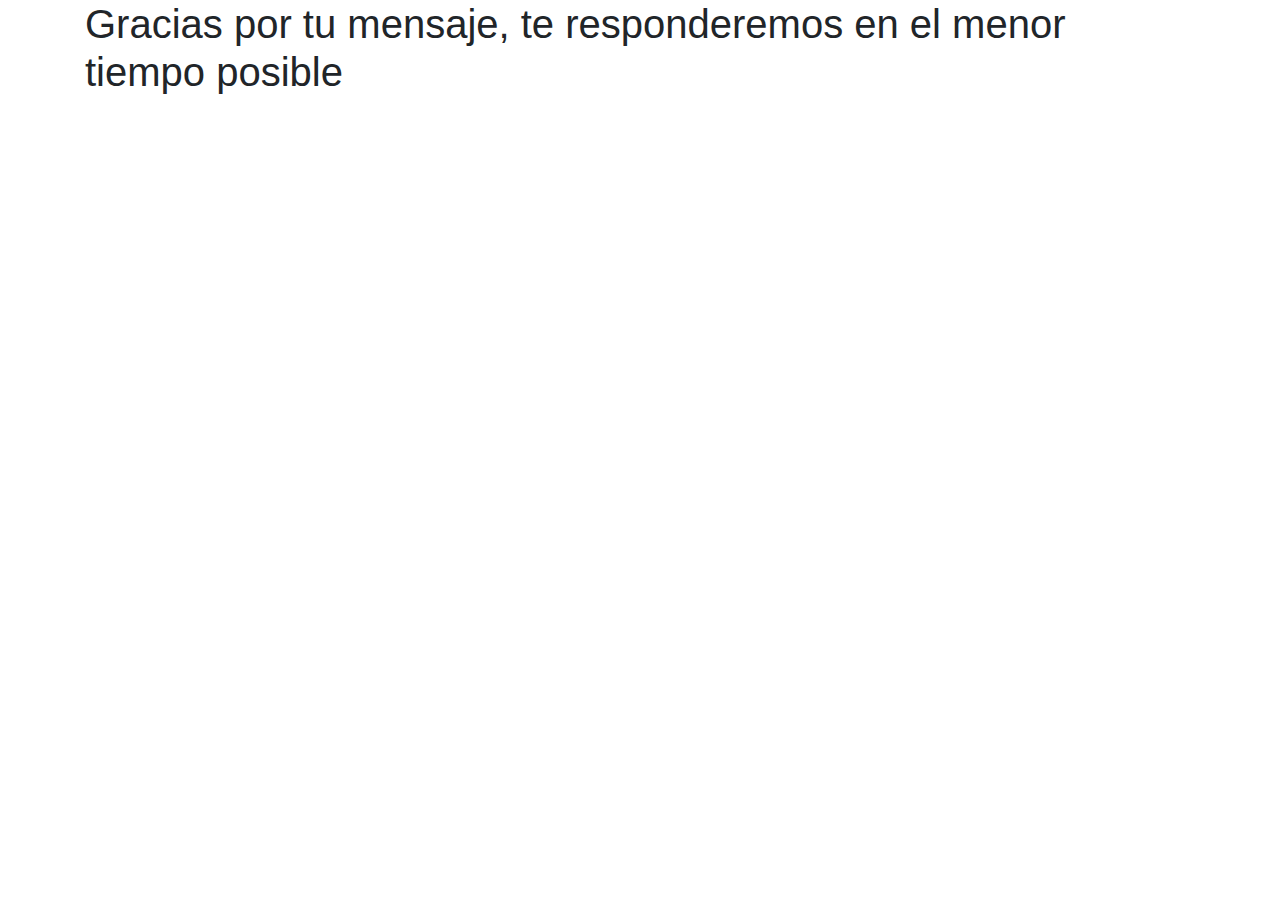
<file: confirma.html>
﻿<!doctype html>
<html lang="en">
  <head>
    <!-- Required meta tags -->
    <meta charset="utf-8">
    <meta name="viewport" content="width=device-width, initial-scale=1, shrink-to-fit=no">

    <!-- Bootstrap CSS -->
    <link rel="stylesheet" href="https://stackpath.bootstrapcdn.com/bootstrap/4.3.1/css/bootstrap.min.css" integrity="sha384-ggOyR0iXCbMQv3Xipma34MD+dH/1fQ784/j6cY/iJTQUOhcWr7x9JvoRxT2MZw1T" crossorigin="anonymous">

    <title>Formulario de contacto</title>
  </head>
  <body>
    <div class="container">
    <h1>Gracias por tu mensaje, te responderemos en el menor tiempo posible</h1>
    
    </div>

    <!-- Optional JavaScript -->
    <!-- jQuery first, then Popper.js, then Bootstrap JS -->
    <script src="https://code.jquery.com/jquery-3.3.1.slim.min.js" integrity="sha384-q8i/X+965DzO0rT7abK41JStQIAqVgRVzpbzo5smXKp4YfRvH+8abtTE1Pi6jizo" crossorigin="anonymous"></script>
    <script src="https://cdnjs.cloudflare.com/ajax/libs/popper.js/1.14.7/umd/popper.min.js" integrity="sha384-UO2eT0CpHqdSJQ6hJty5KVphtPhzWj9WO1clHTMGa3JDZwrnQq4sF86dIHNDz0W1" crossorigin="anonymous"></script>
    <script src="https://stackpath.bootstrapcdn.com/bootstrap/4.3.1/js/bootstrap.min.js" integrity="sha384-JjSmVgyd0p3pXB1rRibZUAYoIIy6OrQ6VrjIEaFf/nJGzIxFDsf4x0xIM+B07jRM" crossorigin="anonymous"></script>
  </body>
</html>
</file>
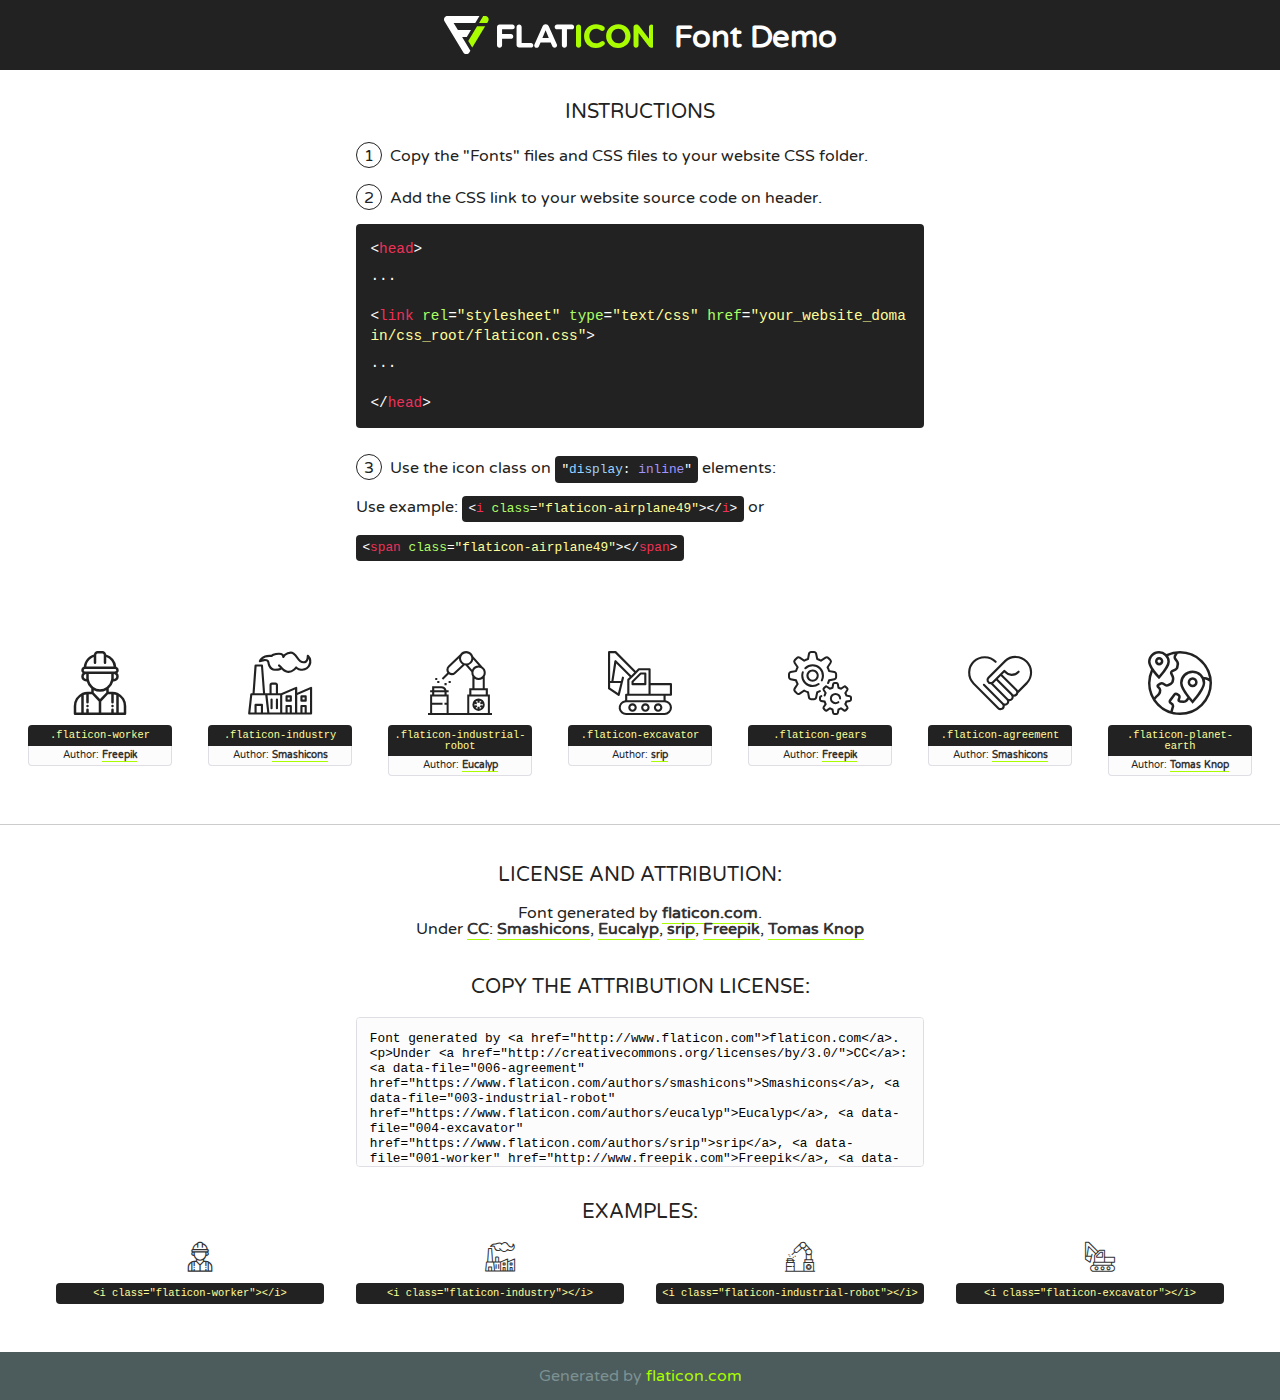
<file: fonts/flaticon-2/font/flaticon.html>
<!DOCTYPE html>
<!--
  Flaticon icon font: Flaticon
  Creation date: 24/09/2018 04:43
-->
<html>
<!DOCTYPE html>
<html>

<head>
    <title>Flaticon WebFont</title>
    <link href="http://fonts.googleapis.com/css?family=Varela+Round" rel="stylesheet" type="text/css" />
    <link rel="stylesheet" type="text/css" href="flaticon.css">
    <meta charset="UTF-8">
    <style>
    html, body, div, span, applet, object, iframe,
    h1, h2, h3, h4, h5, h6, p, blockquote, pre,
    a, abbr, acronym, address, big, cite, code,
    del, dfn, em, img, ins, kbd, q, s, samp,
    small, strike, strong, sub, sup, tt, var,
    b, u, i, center,
    dl, dt, dd, ol, ul, li,
    fieldset, form, label, legend,
    table, caption, tbody, tfoot, thead, tr, th, td,
    article, aside, canvas, details, embed, 
    figure, figcaption, footer, header, hgroup, 
    menu, nav, output, ruby, section, summary,
    time, mark, audio, video {
        margin: 0;
        padding: 0;
        border: 0;
        font-size: 100%;
        font: inherit;
        vertical-align: baseline;
    }
    /* HTML5 display-role reset for older browsers */
    article, aside, details, figcaption, figure, 
    footer, header, hgroup, menu, nav, section {
        display: block;
    }
    body {
        line-height: 1;
    }
    ol, ul {
        list-style: none;
    }
    blockquote, q {
        quotes: none;
    }
    blockquote:before, blockquote:after,
    q:before, q:after {
        content: '';
        content: none;
    }
    table {
        border-collapse: collapse;
        border-spacing: 0;
    }
    body {
        font-family: 'Varela Round', Helvetica, Arial, sans-serif;
        font-size: 16px;
        color: #222;
    }
    a {
        color: #333;
        border-bottom: 1px solid #a9fd00;
        font-weight: bold;
        text-decoration: none;
    }
    * {
        -moz-box-sizing: border-box;
        -webkit-box-sizing: border-box;
        box-sizing: border-box;
        margin: 0;
        padding: 0;
    }
    [class^="flaticon-"]:before, [class*=" flaticon-"]:before, [class^="flaticon-"]:after, [class*=" flaticon-"]:after {
        font-family: Flaticon;
        font-size: 30px;
        font-style: normal;
        margin-left: 20px;
        color: #333;
    }
    .wrapper {
        max-width: 600px;
        margin: auto;
        padding: 0 1em;
    }
    .title {
        font-size: 1.25em;
        text-align: center;
        margin-bottom: 1em;
        text-transform: uppercase;
    }
    header {
        text-align: center;
        background-color: #222;
        color: #fff;
        padding: 1em;
    }
    header .logo {
        width: 210px;
        height: 38px;
        display: inline-block;
        vertical-align: middle;
        margin-right: 1em;
        border: none;
    }
    header strong {
        font-size: 1.95em;
        font-weight: bold;
        vertical-align: middle;
        margin-top: 5px;
        display: inline-block;
    }
    .demo {
        margin: 2em auto;
        line-height: 1.25em;
    }
    .demo ul li {
        margin-bottom: 1em;
    }
    .demo ul li .num {
        color: #222;
        border-radius: 20px;
        display: inline-block;
        width: 26px;
        padding: 3px;
        height: 26px;
        text-align: center;
        margin-right: 0.5em;
        border: 1px solid #222;
    }
    .demo ul li code {
        background-color: #222;
        border-radius: 4px;
        padding: 0.25em 0.5em;
        display: inline-block;
        color: #fff;
        font-family: Consolas,Monaco,Lucida Console,Liberation Mono,DejaVu Sans Mono,Bitstream Vera Sans Mono,Courier New, monospace;
        font-weight: lighter;
        margin-top: 1em;
        font-size: 0.8em;
        word-break: break-all;
    }
    .demo ul li code.big {
        padding: 1em;
        font-size: 0.9em;
    }
    .demo ul li code .red {
        color: #EF3159;
    }
    .demo ul li code .green {
        color: #ACFF65;
    }
    .demo ul li code .yellow {
        color: #FFFF99;
    }
    .demo ul li code .blue {
        color: #99D3FF;
    }
    .demo ul li code .purple {
        color: #A295FF;
    }
    .demo ul li code .dots {
        margin-top: 0.5em;
        display: block;
    }
    #glyphs {
        border-bottom: 1px solid #ccc;
        padding: 2em 0;
        text-align: center;
    }
    .glyph {
        display: inline-block;
        width: 9em;
        margin: 1em;
        text-align: center;
        vertical-align: top;
        background: #FFF;
    }
    .glyph .glyph-icon {
        padding: 10px;
        display: block;
        font-family:"Flaticon";
        font-size: 64px;
        line-height: 1;
    }
    .glyph .glyph-icon:before {
        font-size: 64px;
        color: #222;
        margin-left: 0;
    }
    .class-name {
        font-size: 0.65em;
        background-color: #222;
        color: #fff;
        border-radius: 4px 4px 0 0;
        padding: 0.5em;
        color: #FFFF99;
        font-family: Consolas,Monaco,Lucida Console,Liberation Mono,DejaVu Sans Mono,Bitstream Vera Sans Mono,Courier New, monospace;
    }
    .author-name {
        font-size: 0.6em;
        background-color: #fcfcfd;
        border: 1px solid #DEDEE4;
        border-top: 0;
        border-radius: 0 0 4px 4px;
        padding: 0.5em;
    }
    .class-name:last-child {
        font-size: 10px;
        color:#888;
    }
    .class-name:last-child a {
        font-size: 10px;
        color:#555;
    }
    .class-name:last-child a:hover {
        color:#a9fd00;
    }
    .glyph > input {
        display: block;
        width: 100px;
        margin: 5px auto;
        text-align: center;
        font-size: 12px;
        cursor: text;
    }
    .glyph > input.icon-input {
        font-family:"Flaticon";
        font-size: 16px;
        margin-bottom: 10px;
    }
    .attribution .title {
        margin-top: 2em;
    }
    .attribution textarea {
        background-color: #fcfcfd;
        padding: 1em;
        border: none;
        box-shadow: none;
        border: 1px solid #DEDEE4;
        border-radius: 4px;
        resize: none;
        width: 100%;
        height: 150px;
        font-size: 0.8em;
        font-family: Consolas,Monaco,Lucida Console,Liberation Mono,DejaVu Sans Mono,Bitstream Vera Sans Mono,Courier New, monospace;
        -webkit-appearance: none;
    }
    .iconsuse {
        margin: 2em auto;
        text-align: center;
        max-width: 1200px;
    }
    .iconsuse:after {
        content: '';
        display: table;
        clear: both;
    }
    .iconsuse .image {
        float: left;
        width: 25%;
        padding: 0 1em;
    }
    .iconsuse .image p {
        margin-bottom: 1em;
    }
    .iconsuse .image span {
        display: block;
        font-size: 0.65em;
        background-color: #222;
        color: #fff;
        border-radius: 4px;
        padding: 0.5em;
        color: #FFFF99;
        margin-top: 1em;
        font-family: Consolas,Monaco,Lucida Console,Liberation Mono,DejaVu Sans Mono,Bitstream Vera Sans Mono,Courier New, monospace;
    }
    #footer {
        text-align: center;
        background-color: #4C5B5C;
        color: #7c9192;
        padding: 1em;
    }
    #footer a {
        border: none;
        color: #a9fd00;
        font-weight: normal;
    }
    @media (max-width: 960px) {
        .iconsuse .image {
            width: 50%;
        }
    }
    @media (max-width: 560px) {
        .iconsuse .image {
            width: 100%;
        }
    }
    </style>
</head>

<body class="characters-off">

    <header>
        <a href="http://www.flaticon.com" target="_blank" class="logo">
            <svg version="1.1" xmlns="http://www.w3.org/2000/svg" xmlns:xlink="http://www.w3.org/1999/xlink" xmlns:a="http://ns.adobe.com/AdobeSVGViewerExtensions/3.0/" viewBox="0 0 560.875 102.036" enable-background="new 0 0 560.875 102.036" xml:space="preserve">
                <defs>
                </defs>
                <g>
                    <g class="letters">
                        <path fill="#ffffff" d="M141.596,29.675c0-3.777,2.985-6.767,6.764-6.767h34.438c3.426,0,6.15,2.728,6.15,6.15
                        c0,3.43-2.724,6.149-6.15,6.149h-27.674v13.091h23.719c3.429,0,6.151,2.724,6.151,6.15c0,3.43-2.723,6.149-6.151,6.149h-23.719
                        v17.574c0,3.773-2.986,6.761-6.764,6.761c-3.779,0-6.764-2.989-6.764-6.761V29.675z"></path>
                        <path fill="#ffffff" d="M193.844,29.149c0-3.781,2.985-6.767,6.764-6.767c3.776,0,6.763,2.985,6.763,6.767v42.957h25.039
                        c3.426,0,6.149,2.726,6.149,6.153c0,3.425-2.723,6.15-6.149,6.15h-31.802c-3.779,0-6.764-2.986-6.764-6.768V29.149z"></path>
                        <path fill="#ffffff" d="M241.891,75.71l21.438-48.407c1.492-3.341,4.215-5.357,7.906-5.357h0.792
                        c3.686,0,6.323,2.017,7.815,5.357l21.439,48.407c0.436,0.967,0.701,1.845,0.701,2.723c0,3.602-2.809,6.501-6.414,6.501
                        c-3.161,0-5.269-1.845-6.499-4.655l-4.132-9.661h-27.059l-4.301,10.102c-1.144,2.631-3.426,4.214-6.237,4.214
                        c-3.517,0-6.24-2.81-6.24-6.325C241.1,77.64,241.451,76.677,241.891,75.71z M279.932,58.666l-8.521-20.297l-8.526,20.297H279.932
                        z"></path>
                        <path fill="#ffffff" d="M314.864,35.387H301.86c-3.429,0-6.239-2.813-6.239-6.238c0-3.429,2.811-6.24,6.239-6.24h39.533
                        c3.426,0,6.237,2.811,6.237,6.24c0,3.425-2.811,6.238-6.237,6.238h-13.001v42.785c0,3.773-2.99,6.761-6.764,6.761
                        c-3.779,0-6.764-2.989-6.764-6.761V35.387z"></path>
                        <path fill="#A9FD00" d="M352.615,29.149c0-3.781,2.985-6.767,6.767-6.767c3.774,0,6.761,2.985,6.761,6.767v49.024
                        c0,3.773-2.987,6.761-6.761,6.761c-3.781,0-6.767-2.989-6.767-6.761V29.149z"></path>
                        <path fill="#A9FD00" d="M374.132,53.836v-0.179c0-17.481,13.178-31.801,32.065-31.801c9.22,0,15.459,2.458,20.557,6.238
                        c1.402,1.054,2.637,2.985,2.637,5.357c0,3.692-2.985,6.59-6.681,6.59c-1.845,0-3.071-0.702-4.044-1.319
                        c-3.776-2.813-7.729-4.393-12.562-4.393c-10.364,0-17.831,8.611-17.831,19.154v0.173c0,10.542,7.291,19.329,17.831,19.329
                        c5.715,0,9.492-1.756,13.359-4.834c1.049-0.874,2.458-1.491,4.039-1.491c3.429,0,6.325,2.813,6.325,6.236
                        c0,2.106-1.056,3.78-2.282,4.834c-5.539,4.834-12.036,7.733-21.878,7.733C387.572,85.464,374.132,71.493,374.132,53.836z"></path>
                        <path fill="#A9FD00" d="M433.009,53.836v-0.179c0-17.481,13.79-31.801,32.766-31.801c18.981,0,32.592,14.143,32.592,31.628v0.173
                        c0,17.483-13.785,31.807-32.769,31.807C446.625,85.464,433.009,71.32,433.009,53.836z M484.224,53.836v-0.179
                        c0-10.539-7.725-19.326-18.626-19.326c-10.893,0-18.449,8.611-18.449,19.154v0.173c0,10.542,7.73,19.329,18.626,19.329
                        C476.676,72.986,484.224,64.378,484.224,53.836z"></path>
                        <path fill="#A9FD00" d="M506.233,29.321c0-3.774,2.99-6.763,6.767-6.763h1.401c3.252,0,5.183,1.583,7.029,3.953l26.093,34.265
                        V29.059c0-3.692,2.99-6.677,6.681-6.677c3.683,0,6.671,2.985,6.671,6.677v48.934c0,3.78-2.987,6.765-6.764,6.765h-0.436
                        c-3.257,0-5.188-1.581-7.034-3.953l-27.056-35.492v32.944c0,3.687-2.985,6.676-6.678,6.676c-3.683,0-6.673-2.989-6.673-6.676
                        V29.321z"></path>
                    </g>
                    <g class="insignia">
                        <path fill="#ffffff" d="M48.372,56.137h12.517l11.156-18.537H37.186L25.688,18.539h57.825L94.668,0H9.271
                        C5.925,0,2.842,1.801,1.198,4.716c-1.644,2.907-1.593,6.482,0.134,9.343l50.38,83.501c1.678,2.781,4.689,4.476,7.938,4.476
                        c3.246,0,6.257-1.695,7.935-4.476l2.898-4.804L48.372,56.137z"></path>
                        <g class="i">
                            <path fill="#A9FD00" d="M93.575,18.539h0.031v0.004l21.652,0.004l2.705-4.488c1.727-2.861,1.778-6.436,0.133-9.343
                            C116.454,1.801,113.371,0,110.026,0h-5.294L93.575,18.539z"></path>
                            <polygon fill="#A9FD00" points="88.291,27.356 64.725,66.486 75.519,84.404 109.942,27.356"></polygon>
                        </g>
                    </g>
                </g>
            </svg>
        </a>
        <strong>Font Demo</strong>
    </header>


    <section class="demo wrapper">

        <p class="title">Instructions</p>

        <ul>
            <li>
                <span class="num">1</span>Copy the "Fonts" files and CSS files to your website CSS folder.
            </li>
            <li>
                <span class="num">2</span>Add the CSS link to your website source code on header.
                <code class="big">
                    &lt;<span class="red">head</span>&gt;
                    <br/><span class="dots">...</span>
                    <br/>&lt;<span class="red">link</span> <span class="green">rel</span>=<span class="yellow">"stylesheet"</span> <span class="green">type</span>=<span class="yellow">"text/css"</span> <span class="green">href</span>=<span class="yellow">"your_website_domain/css_root/flaticon.css"</span>&gt;
                    <br/><span class="dots">...</span>
                    <br/>&lt;/<span class="red">head</span>&gt;
                </code>
            </li>

            <li>
                <p>
                    <span class="num">3</span>Use the icon class on <code>"<span class="blue">display</span>:<span class="purple"> inline</span>"</code> elements:
                    <br />
                    Use example: <code>&lt;<span class="red">i</span> <span class="green">class</span>=<span class="yellow">&quot;flaticon-airplane49&quot;</span>&gt;&lt;/<span class="red">i</span>&gt;</code> or <code>&lt;<span class="red">span</span> <span class="green">class</span>=<span class="yellow">&quot;flaticon-airplane49&quot;</span>&gt;&lt;/<span class="red">span</span>&gt;</code>
            </li>
        </ul>

    </section>




   <section id="glyphs">          
    
      
        <div class="glyph"><div class="glyph-icon flaticon-worker"></div>
            <div class="class-name">.flaticon-worker</div>
            <div class="author-name">Author: <a data-file="001-worker" href="http://www.freepik.com">Freepik</a> </div> 
        </div>        
        
        <div class="glyph"><div class="glyph-icon flaticon-industry"></div>
            <div class="class-name">.flaticon-industry</div>
            <div class="author-name">Author: <a data-file="002-industry" href="https://www.flaticon.com/authors/smashicons">Smashicons</a> </div> 
        </div>        
        
        <div class="glyph"><div class="glyph-icon flaticon-industrial-robot"></div>
            <div class="class-name">.flaticon-industrial-robot</div>
            <div class="author-name">Author: <a data-file="003-industrial-robot" href="https://www.flaticon.com/authors/eucalyp">Eucalyp</a> </div> 
        </div>        
        
        <div class="glyph"><div class="glyph-icon flaticon-excavator"></div>
            <div class="class-name">.flaticon-excavator</div>
            <div class="author-name">Author: <a data-file="004-excavator" href="https://www.flaticon.com/authors/srip">srip</a> </div> 
        </div>        
        
        <div class="glyph"><div class="glyph-icon flaticon-gears"></div>
            <div class="class-name">.flaticon-gears</div>
            <div class="author-name">Author: <a data-file="005-gears" href="http://www.freepik.com">Freepik</a> </div> 
        </div>        
        
        <div class="glyph"><div class="glyph-icon flaticon-agreement"></div>
            <div class="class-name">.flaticon-agreement</div>
            <div class="author-name">Author: <a data-file="006-agreement" href="https://www.flaticon.com/authors/smashicons">Smashicons</a> </div> 
        </div>        
        
        <div class="glyph"><div class="glyph-icon flaticon-planet-earth"></div>
            <div class="class-name">.flaticon-planet-earth</div>
            <div class="author-name">Author: <a data-file="007-planet-earth" href="https://www.flaticon.com/authors/tomas-knop">Tomas Knop</a> </div> 
        </div>        
        

    </section>



    <section class="attribution wrapper"   style="text-align:center;">

      <div class="title">License and attribution:</div><div class="attrDiv">Font generated by <a href="http://www.flaticon.com">flaticon.com</a>. <div><p>Under <a href="http://creativecommons.org/licenses/by/3.0/">CC</a>: <a data-file="006-agreement" href="https://www.flaticon.com/authors/smashicons">Smashicons</a>, <a data-file="003-industrial-robot" href="https://www.flaticon.com/authors/eucalyp">Eucalyp</a>, <a data-file="004-excavator" href="https://www.flaticon.com/authors/srip">srip</a>, <a data-file="001-worker" href="http://www.freepik.com">Freepik</a>, <a data-file="007-planet-earth" href="https://www.flaticon.com/authors/tomas-knop">Tomas Knop</a></p>  </div>
      </div>
      <div class="title">Copy the Attribution License:</div>

    <textarea onclick="this.focus();this.select();">Font generated by &lt;a href=&quot;http://www.flaticon.com&quot;&gt;flaticon.com&lt;/a&gt;. <p>Under <a href="http://creativecommons.org/licenses/by/3.0/">CC</a>: <a data-file="006-agreement" href="https://www.flaticon.com/authors/smashicons">Smashicons</a>, <a data-file="003-industrial-robot" href="https://www.flaticon.com/authors/eucalyp">Eucalyp</a>, <a data-file="004-excavator" href="https://www.flaticon.com/authors/srip">srip</a>, <a data-file="001-worker" href="http://www.freepik.com">Freepik</a>, <a data-file="007-planet-earth" href="https://www.flaticon.com/authors/tomas-knop">Tomas Knop</a></p>  
     </textarea>

    </section>

    <section class="iconsuse">

          <div class="title">Examples:</div>            
             
            <div class="image">
                <p>
                    <i class="glyph-icon flaticon-worker"></i> 
                    <span>&lt;i class=&quot;flaticon-worker&quot;&gt;&lt;/i&gt;</span>
                </p>
            </div>
            
            <div class="image">
                <p>
                    <i class="glyph-icon flaticon-industry"></i> 
                    <span>&lt;i class=&quot;flaticon-industry&quot;&gt;&lt;/i&gt;</span>
                </p>
            </div>
            
            <div class="image">
                <p>
                    <i class="glyph-icon flaticon-industrial-robot"></i> 
                    <span>&lt;i class=&quot;flaticon-industrial-robot&quot;&gt;&lt;/i&gt;</span>
                </p>
            </div>
            
            <div class="image">
                <p>
                    <i class="glyph-icon flaticon-excavator"></i> 
                    <span>&lt;i class=&quot;flaticon-excavator&quot;&gt;&lt;/i&gt;</span>
                </p>
            </div>
                       
        </div>
                            
    </section>

<div id="footer">
    <div>Generated by <a href="http://www.flaticon.com">flaticon.com</a>
    </div>
</div>



</body>
</html>
</file>
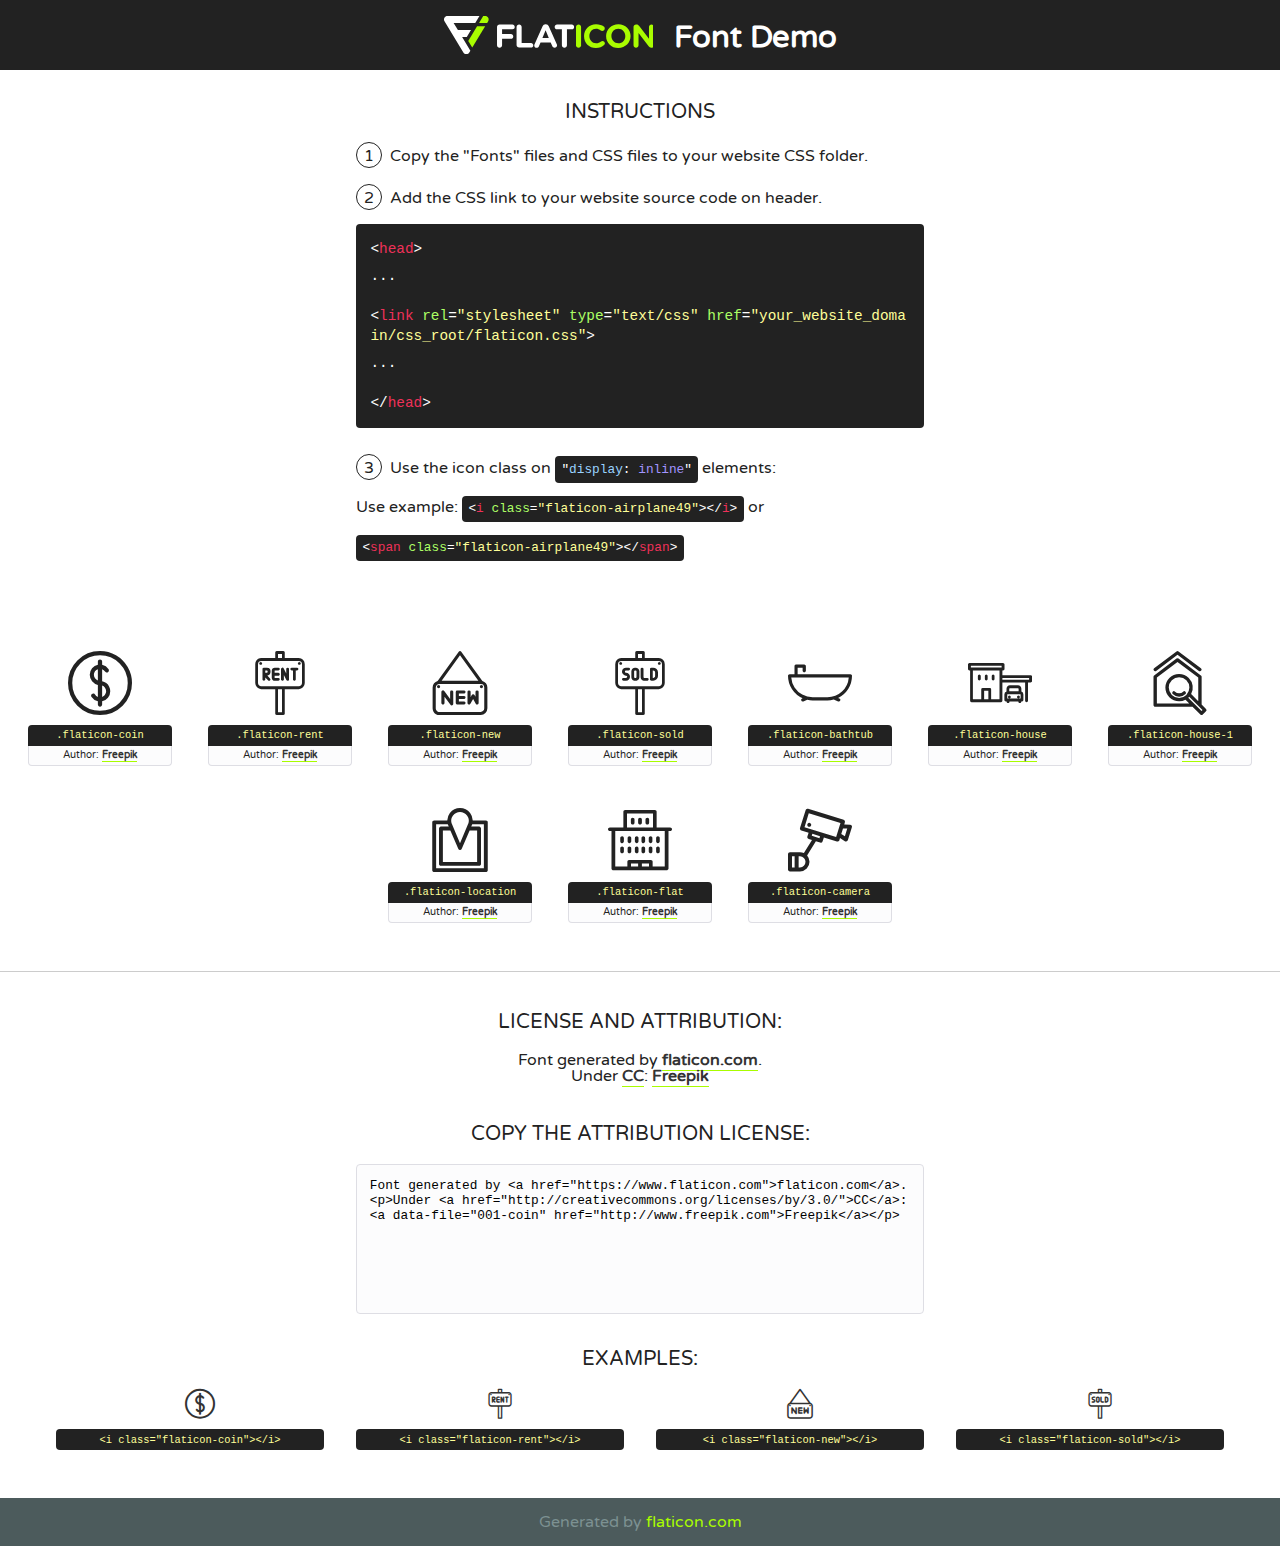
<file: fonts/flaticon/font/flaticon.html>
<!DOCTYPE html>
<!--
  Flaticon icon font: Flaticon
  Creation date: 05/12/2018 08:20
-->
<html>
<!DOCTYPE html>
<html>

<head>
    <title>Flaticon WebFont</title>
    <link href="http://fonts.googleapis.com/css?family=Varela+Round" rel="stylesheet" type="text/css" />
    <link rel="stylesheet" type="text/css" href="flaticon.css">
    <meta charset="UTF-8">
    <style>
    html, body, div, span, applet, object, iframe,
    h1, h2, h3, h4, h5, h6, p, blockquote, pre,
    a, abbr, acronym, address, big, cite, code,
    del, dfn, em, img, ins, kbd, q, s, samp,
    small, strike, strong, sub, sup, tt, var,
    b, u, i, center,
    dl, dt, dd, ol, ul, li,
    fieldset, form, label, legend,
    table, caption, tbody, tfoot, thead, tr, th, td,
    article, aside, canvas, details, embed, 
    figure, figcaption, footer, header, hgroup, 
    menu, nav, output, ruby, section, summary,
    time, mark, audio, video {
        margin: 0;
        padding: 0;
        border: 0;
        font-size: 100%;
        font: inherit;
        vertical-align: baseline;
    }
    /* HTML5 display-role reset for older browsers */
    article, aside, details, figcaption, figure, 
    footer, header, hgroup, menu, nav, section {
        display: block;
    }
    body {
        line-height: 1;
    }
    ol, ul {
        list-style: none;
    }
    blockquote, q {
        quotes: none;
    }
    blockquote:before, blockquote:after,
    q:before, q:after {
        content: '';
        content: none;
    }
    table {
        border-collapse: collapse;
        border-spacing: 0;
    }
    body {
        font-family: 'Varela Round', Helvetica, Arial, sans-serif;
        font-size: 16px;
        color: #222;
    }
    a {
        color: #333;
        border-bottom: 1px solid #a9fd00;
        font-weight: bold;
        text-decoration: none;
    }
    * {
        -moz-box-sizing: border-box;
        -webkit-box-sizing: border-box;
        box-sizing: border-box;
        margin: 0;
        padding: 0;
    }
    [class^="flaticon-"]:before, [class*=" flaticon-"]:before, [class^="flaticon-"]:after, [class*=" flaticon-"]:after {
        font-family: Flaticon;
        font-size: 30px;
        font-style: normal;
        margin-left: 20px;
        color: #333;
    }
    .wrapper {
        max-width: 600px;
        margin: auto;
        padding: 0 1em;
    }
    .title {
        font-size: 1.25em;
        text-align: center;
        margin-bottom: 1em;
        text-transform: uppercase;
    }
    header {
        text-align: center;
        background-color: #222;
        color: #fff;
        padding: 1em;
    }
    header .logo {
        width: 210px;
        height: 38px;
        display: inline-block;
        vertical-align: middle;
        margin-right: 1em;
        border: none;
    }
    header strong {
        font-size: 1.95em;
        font-weight: bold;
        vertical-align: middle;
        margin-top: 5px;
        display: inline-block;
    }
    .demo {
        margin: 2em auto;
        line-height: 1.25em;
    }
    .demo ul li {
        margin-bottom: 1em;
    }
    .demo ul li .num {
        color: #222;
        border-radius: 20px;
        display: inline-block;
        width: 26px;
        padding: 3px;
        height: 26px;
        text-align: center;
        margin-right: 0.5em;
        border: 1px solid #222;
    }
    .demo ul li code {
        background-color: #222;
        border-radius: 4px;
        padding: 0.25em 0.5em;
        display: inline-block;
        color: #fff;
        font-family: Consolas,Monaco,Lucida Console,Liberation Mono,DejaVu Sans Mono,Bitstream Vera Sans Mono,Courier New, monospace;
        font-weight: lighter;
        margin-top: 1em;
        font-size: 0.8em;
        word-break: break-all;
    }
    .demo ul li code.big {
        padding: 1em;
        font-size: 0.9em;
    }
    .demo ul li code .red {
        color: #EF3159;
    }
    .demo ul li code .green {
        color: #ACFF65;
    }
    .demo ul li code .yellow {
        color: #FFFF99;
    }
    .demo ul li code .blue {
        color: #99D3FF;
    }
    .demo ul li code .purple {
        color: #A295FF;
    }
    .demo ul li code .dots {
        margin-top: 0.5em;
        display: block;
    }
    #glyphs {
        border-bottom: 1px solid #ccc;
        padding: 2em 0;
        text-align: center;
    }
    .glyph {
        display: inline-block;
        width: 9em;
        margin: 1em;
        text-align: center;
        vertical-align: top;
        background: #FFF;
    }
    .glyph .glyph-icon {
        padding: 10px;
        display: block;
        font-family:"Flaticon";
        font-size: 64px;
        line-height: 1;
    }
    .glyph .glyph-icon:before {
        font-size: 64px;
        color: #222;
        margin-left: 0;
    }
    .class-name {
        font-size: 0.65em;
        background-color: #222;
        color: #fff;
        border-radius: 4px 4px 0 0;
        padding: 0.5em;
        color: #FFFF99;
        font-family: Consolas,Monaco,Lucida Console,Liberation Mono,DejaVu Sans Mono,Bitstream Vera Sans Mono,Courier New, monospace;
    }
    .author-name {
        font-size: 0.6em;
        background-color: #fcfcfd;
        border: 1px solid #DEDEE4;
        border-top: 0;
        border-radius: 0 0 4px 4px;
        padding: 0.5em;
    }
    .class-name:last-child {
        font-size: 10px;
        color:#888;
    }
    .class-name:last-child a {
        font-size: 10px;
        color:#555;
    }
    .class-name:last-child a:hover {
        color:#a9fd00;
    }
    .glyph > input {
        display: block;
        width: 100px;
        margin: 5px auto;
        text-align: center;
        font-size: 12px;
        cursor: text;
    }
    .glyph > input.icon-input {
        font-family:"Flaticon";
        font-size: 16px;
        margin-bottom: 10px;
    }
    .attribution .title {
        margin-top: 2em;
    }
    .attribution textarea {
        background-color: #fcfcfd;
        padding: 1em;
        border: none;
        box-shadow: none;
        border: 1px solid #DEDEE4;
        border-radius: 4px;
        resize: none;
        width: 100%;
        height: 150px;
        font-size: 0.8em;
        font-family: Consolas,Monaco,Lucida Console,Liberation Mono,DejaVu Sans Mono,Bitstream Vera Sans Mono,Courier New, monospace;
        -webkit-appearance: none;
    }
    .iconsuse {
        margin: 2em auto;
        text-align: center;
        max-width: 1200px;
    }
    .iconsuse:after {
        content: '';
        display: table;
        clear: both;
    }
    .iconsuse .image {
        float: left;
        width: 25%;
        padding: 0 1em;
    }
    .iconsuse .image p {
        margin-bottom: 1em;
    }
    .iconsuse .image span {
        display: block;
        font-size: 0.65em;
        background-color: #222;
        color: #fff;
        border-radius: 4px;
        padding: 0.5em;
        color: #FFFF99;
        margin-top: 1em;
        font-family: Consolas,Monaco,Lucida Console,Liberation Mono,DejaVu Sans Mono,Bitstream Vera Sans Mono,Courier New, monospace;
    }
    #footer {
        text-align: center;
        background-color: #4C5B5C;
        color: #7c9192;
        padding: 1em;
    }
    #footer a {
        border: none;
        color: #a9fd00;
        font-weight: normal;
    }
    @media (max-width: 960px) {
        .iconsuse .image {
            width: 50%;
        }
    }
    @media (max-width: 560px) {
        .iconsuse .image {
            width: 100%;
        }
    }
    </style>
</head>

<body class="characters-off">

    <header>
        <a href="https://www.flaticon.com" target="_blank" class="logo">
            <svg version="1.1" xmlns="http://www.w3.org/2000/svg" xmlns:xlink="http://www.w3.org/1999/xlink" xmlns:a="http://ns.adobe.com/AdobeSVGViewerExtensions/3.0/" viewBox="0 0 560.875 102.036" enable-background="new 0 0 560.875 102.036" xml:space="preserve">
                <defs>
                </defs>
                <g>
                    <g class="letters">
                        <path fill="#ffffff" d="M141.596,29.675c0-3.777,2.985-6.767,6.764-6.767h34.438c3.426,0,6.15,2.728,6.15,6.15
                        c0,3.43-2.724,6.149-6.15,6.149h-27.674v13.091h23.719c3.429,0,6.151,2.724,6.151,6.15c0,3.43-2.723,6.149-6.151,6.149h-23.719
                        v17.574c0,3.773-2.986,6.761-6.764,6.761c-3.779,0-6.764-2.989-6.764-6.761V29.675z"></path>
                        <path fill="#ffffff" d="M193.844,29.149c0-3.781,2.985-6.767,6.764-6.767c3.776,0,6.763,2.985,6.763,6.767v42.957h25.039
                        c3.426,0,6.149,2.726,6.149,6.153c0,3.425-2.723,6.15-6.149,6.15h-31.802c-3.779,0-6.764-2.986-6.764-6.768V29.149z"></path>
                        <path fill="#ffffff" d="M241.891,75.71l21.438-48.407c1.492-3.341,4.215-5.357,7.906-5.357h0.792
                        c3.686,0,6.323,2.017,7.815,5.357l21.439,48.407c0.436,0.967,0.701,1.845,0.701,2.723c0,3.602-2.809,6.501-6.414,6.501
                        c-3.161,0-5.269-1.845-6.499-4.655l-4.132-9.661h-27.059l-4.301,10.102c-1.144,2.631-3.426,4.214-6.237,4.214
                        c-3.517,0-6.24-2.81-6.24-6.325C241.1,77.64,241.451,76.677,241.891,75.71z M279.932,58.666l-8.521-20.297l-8.526,20.297H279.932
                        z"></path>
                        <path fill="#ffffff" d="M314.864,35.387H301.86c-3.429,0-6.239-2.813-6.239-6.238c0-3.429,2.811-6.24,6.239-6.24h39.533
                        c3.426,0,6.237,2.811,6.237,6.24c0,3.425-2.811,6.238-6.237,6.238h-13.001v42.785c0,3.773-2.99,6.761-6.764,6.761
                        c-3.779,0-6.764-2.989-6.764-6.761V35.387z"></path>
                        <path fill="#A9FD00" d="M352.615,29.149c0-3.781,2.985-6.767,6.767-6.767c3.774,0,6.761,2.985,6.761,6.767v49.024
                        c0,3.773-2.987,6.761-6.761,6.761c-3.781,0-6.767-2.989-6.767-6.761V29.149z"></path>
                        <path fill="#A9FD00" d="M374.132,53.836v-0.179c0-17.481,13.178-31.801,32.065-31.801c9.22,0,15.459,2.458,20.557,6.238
                        c1.402,1.054,2.637,2.985,2.637,5.357c0,3.692-2.985,6.59-6.681,6.59c-1.845,0-3.071-0.702-4.044-1.319
                        c-3.776-2.813-7.729-4.393-12.562-4.393c-10.364,0-17.831,8.611-17.831,19.154v0.173c0,10.542,7.291,19.329,17.831,19.329
                        c5.715,0,9.492-1.756,13.359-4.834c1.049-0.874,2.458-1.491,4.039-1.491c3.429,0,6.325,2.813,6.325,6.236
                        c0,2.106-1.056,3.78-2.282,4.834c-5.539,4.834-12.036,7.733-21.878,7.733C387.572,85.464,374.132,71.493,374.132,53.836z"></path>
                        <path fill="#A9FD00" d="M433.009,53.836v-0.179c0-17.481,13.79-31.801,32.766-31.801c18.981,0,32.592,14.143,32.592,31.628v0.173
                        c0,17.483-13.785,31.807-32.769,31.807C446.625,85.464,433.009,71.32,433.009,53.836z M484.224,53.836v-0.179
                        c0-10.539-7.725-19.326-18.626-19.326c-10.893,0-18.449,8.611-18.449,19.154v0.173c0,10.542,7.73,19.329,18.626,19.329
                        C476.676,72.986,484.224,64.378,484.224,53.836z"></path>
                        <path fill="#A9FD00" d="M506.233,29.321c0-3.774,2.99-6.763,6.767-6.763h1.401c3.252,0,5.183,1.583,7.029,3.953l26.093,34.265
                        V29.059c0-3.692,2.99-6.677,6.681-6.677c3.683,0,6.671,2.985,6.671,6.677v48.934c0,3.78-2.987,6.765-6.764,6.765h-0.436
                        c-3.257,0-5.188-1.581-7.034-3.953l-27.056-35.492v32.944c0,3.687-2.985,6.676-6.678,6.676c-3.683,0-6.673-2.989-6.673-6.676
                        V29.321z"></path>
                    </g>
                    <g class="insignia">
                        <path fill="#ffffff" d="M48.372,56.137h12.517l11.156-18.537H37.186L25.688,18.539h57.825L94.668,0H9.271
                        C5.925,0,2.842,1.801,1.198,4.716c-1.644,2.907-1.593,6.482,0.134,9.343l50.38,83.501c1.678,2.781,4.689,4.476,7.938,4.476
                        c3.246,0,6.257-1.695,7.935-4.476l2.898-4.804L48.372,56.137z"></path>
                        <g class="i">
                            <path fill="#A9FD00" d="M93.575,18.539h0.031v0.004l21.652,0.004l2.705-4.488c1.727-2.861,1.778-6.436,0.133-9.343
                            C116.454,1.801,113.371,0,110.026,0h-5.294L93.575,18.539z"></path>
                            <polygon fill="#A9FD00" points="88.291,27.356 64.725,66.486 75.519,84.404 109.942,27.356"></polygon>
                        </g>
                    </g>
                </g>
            </svg>
        </a>
        <strong>Font Demo</strong>
    </header>


    <section class="demo wrapper">

        <p class="title">Instructions</p>

        <ul>
            <li>
                <span class="num">1</span>Copy the "Fonts" files and CSS files to your website CSS folder.
            </li>
            <li>
                <span class="num">2</span>Add the CSS link to your website source code on header.
                <code class="big">
                    &lt;<span class="red">head</span>&gt;
                    <br/><span class="dots">...</span>
                    <br/>&lt;<span class="red">link</span> <span class="green">rel</span>=<span class="yellow">"stylesheet"</span> <span class="green">type</span>=<span class="yellow">"text/css"</span> <span class="green">href</span>=<span class="yellow">"your_website_domain/css_root/flaticon.css"</span>&gt;
                    <br/><span class="dots">...</span>
                    <br/>&lt;/<span class="red">head</span>&gt;
                </code>
            </li>

            <li>
                <p>
                    <span class="num">3</span>Use the icon class on <code>"<span class="blue">display</span>:<span class="purple"> inline</span>"</code> elements:
                    <br />
                    Use example: <code>&lt;<span class="red">i</span> <span class="green">class</span>=<span class="yellow">&quot;flaticon-airplane49&quot;</span>&gt;&lt;/<span class="red">i</span>&gt;</code> or <code>&lt;<span class="red">span</span> <span class="green">class</span>=<span class="yellow">&quot;flaticon-airplane49&quot;</span>&gt;&lt;/<span class="red">span</span>&gt;</code>
            </li>
        </ul>

    </section>




   <section id="glyphs">          
    
      
        <div class="glyph"><div class="glyph-icon flaticon-coin"></div>
            <div class="class-name">.flaticon-coin</div>
            <div class="author-name">Author: <a data-file="001-coin" href="http://www.freepik.com">Freepik</a> </div> 
        </div>        
        
        <div class="glyph"><div class="glyph-icon flaticon-rent"></div>
            <div class="class-name">.flaticon-rent</div>
            <div class="author-name">Author: <a data-file="002-rent" href="http://www.freepik.com">Freepik</a> </div> 
        </div>        
        
        <div class="glyph"><div class="glyph-icon flaticon-new"></div>
            <div class="class-name">.flaticon-new</div>
            <div class="author-name">Author: <a data-file="003-new" href="http://www.freepik.com">Freepik</a> </div> 
        </div>        
        
        <div class="glyph"><div class="glyph-icon flaticon-sold"></div>
            <div class="class-name">.flaticon-sold</div>
            <div class="author-name">Author: <a data-file="004-sold" href="http://www.freepik.com">Freepik</a> </div> 
        </div>        
        
        <div class="glyph"><div class="glyph-icon flaticon-bathtub"></div>
            <div class="class-name">.flaticon-bathtub</div>
            <div class="author-name">Author: <a data-file="005-bathtub" href="http://www.freepik.com">Freepik</a> </div> 
        </div>        
        
        <div class="glyph"><div class="glyph-icon flaticon-house"></div>
            <div class="class-name">.flaticon-house</div>
            <div class="author-name">Author: <a data-file="006-house" href="http://www.freepik.com">Freepik</a> </div> 
        </div>        
        
        <div class="glyph"><div class="glyph-icon flaticon-house-1"></div>
            <div class="class-name">.flaticon-house-1</div>
            <div class="author-name">Author: <a data-file="007-house-1" href="http://www.freepik.com">Freepik</a> </div> 
        </div>        
        
        <div class="glyph"><div class="glyph-icon flaticon-location"></div>
            <div class="class-name">.flaticon-location</div>
            <div class="author-name">Author: <a data-file="008-location" href="http://www.freepik.com">Freepik</a> </div> 
        </div>        
        
        <div class="glyph"><div class="glyph-icon flaticon-flat"></div>
            <div class="class-name">.flaticon-flat</div>
            <div class="author-name">Author: <a data-file="009-flat" href="http://www.freepik.com">Freepik</a> </div> 
        </div>        
        
        <div class="glyph"><div class="glyph-icon flaticon-camera"></div>
            <div class="class-name">.flaticon-camera</div>
            <div class="author-name">Author: <a data-file="010-camera" href="http://www.freepik.com">Freepik</a> </div> 
        </div>        
        

    </section>



    <section class="attribution wrapper"   style="text-align:center;">

      <div class="title">License and attribution:</div><div class="attrDiv">Font generated by <a href="https://www.flaticon.com">flaticon.com</a>. <div><p>Under <a href="http://creativecommons.org/licenses/by/3.0/">CC</a>: <a data-file="001-coin" href="http://www.freepik.com">Freepik</a></p>  </div>
      </div>
      <div class="title">Copy the Attribution License:</div>

    <textarea onclick="this.focus();this.select();">Font generated by &lt;a href=&quot;https://www.flaticon.com&quot;&gt;flaticon.com&lt;/a&gt;. <p>Under <a href="http://creativecommons.org/licenses/by/3.0/">CC</a>: <a data-file="001-coin" href="http://www.freepik.com">Freepik</a></p>  
     </textarea>

    </section>

    <section class="iconsuse">

          <div class="title">Examples:</div>            
             
            <div class="image">
                <p>
                    <i class="glyph-icon flaticon-coin"></i> 
                    <span>&lt;i class=&quot;flaticon-coin&quot;&gt;&lt;/i&gt;</span>
                </p>
            </div>
            
            <div class="image">
                <p>
                    <i class="glyph-icon flaticon-rent"></i> 
                    <span>&lt;i class=&quot;flaticon-rent&quot;&gt;&lt;/i&gt;</span>
                </p>
            </div>
            
            <div class="image">
                <p>
                    <i class="glyph-icon flaticon-new"></i> 
                    <span>&lt;i class=&quot;flaticon-new&quot;&gt;&lt;/i&gt;</span>
                </p>
            </div>
            
            <div class="image">
                <p>
                    <i class="glyph-icon flaticon-sold"></i> 
                    <span>&lt;i class=&quot;flaticon-sold&quot;&gt;&lt;/i&gt;</span>
                </p>
            </div>
                       
        </div>
                            
    </section>

<div id="footer">
    <div>Generated by <a href="https://www.flaticon.com">flaticon.com</a>
    </div>
</div>



</body>
</html>
</file>
<file: fonts/flaticon-2/font/flaticon.css>
/*
  	Flaticon icon font: Flaticon
  	Creation date: 24/09/2018 04:43
  	*/

@font-face {
  font-family: "Flaticon";
  src: url("./Flaticon.eot");
  src: url("./Flaticon.eot?#iefix") format("embedded-opentype"),
       url("./Flaticon.woff") format("woff"),
       url("./Flaticon.ttf") format("truetype"),
       url("./Flaticon.svg#Flaticon") format("svg");
  font-weight: normal;
  font-style: normal;
}

@media screen and (-webkit-min-device-pixel-ratio:0) {
  @font-face {
    font-family: "Flaticon";
    src: url("./Flaticon.svg#Flaticon") format("svg");
  }
}

[class^="flaticon-"]:before, [class*=" flaticon-"]:before,
[class^="flaticon-"]:after, [class*=" flaticon-"]:after {   
  font-family: Flaticon;
  speak: none;
  font-style: normal;
  font-weight: normal;
  font-variant: normal;
  text-transform: none;
  line-height: 1;

  /* Better Font Rendering =========== */
  -webkit-font-smoothing: antialiased;
  -moz-osx-font-smoothing: grayscale;
}

.flaticon-worker:before { content: "\f100"; }
.flaticon-industry:before { content: "\f101"; }
.flaticon-industrial-robot:before { content: "\f102"; }
.flaticon-excavator:before { content: "\f103"; }
.flaticon-gears:before { content: "\f104"; }
.flaticon-agreement:before { content: "\f105"; }
.flaticon-planet-earth:before { content: "\f106"; }
</file>
<file: fonts/flaticon/font/flaticon.css>
/*
  	Flaticon icon font: Flaticon
  	Creation date: 05/12/2018 08:20
  	*/

@font-face {
  font-family: "Flaticon";
  src: url("./Flaticon.eot");
  src: url("./Flaticon.eot?#iefix") format("embedded-opentype"),
       url("./Flaticon.woff") format("woff"),
       url("./Flaticon.ttf") format("truetype"),
       url("./Flaticon.svg#Flaticon") format("svg");
  font-weight: normal;
  font-style: normal;
}

@media screen and (-webkit-min-device-pixel-ratio:0) {
  @font-face {
    font-family: "Flaticon";
    src: url("./Flaticon.svg#Flaticon") format("svg");
  }
}

[class^="flaticon-"]:before, [class*=" flaticon-"]:before,
[class^="flaticon-"]:after, [class*=" flaticon-"]:after {   
  font-family: Flaticon;
  speak: none;
  font-style: normal;
  font-weight: normal;
  font-variant: normal;
  text-transform: none;
  line-height: 1;

  /* Better Font Rendering =========== */
  -webkit-font-smoothing: antialiased;
  -moz-osx-font-smoothing: grayscale;
}

.flaticon-coin:before { content: "\f100"; }
.flaticon-rent:before { content: "\f101"; }
.flaticon-new:before { content: "\f102"; }
.flaticon-sold:before { content: "\f103"; }
.flaticon-bathtub:before { content: "\f104"; }
.flaticon-house:before { content: "\f105"; }
.flaticon-house-1:before { content: "\f106"; }
.flaticon-location:before { content: "\f107"; }
.flaticon-flat:before { content: "\f108"; }
.flaticon-camera:before { content: "\f109"; }
</file>
